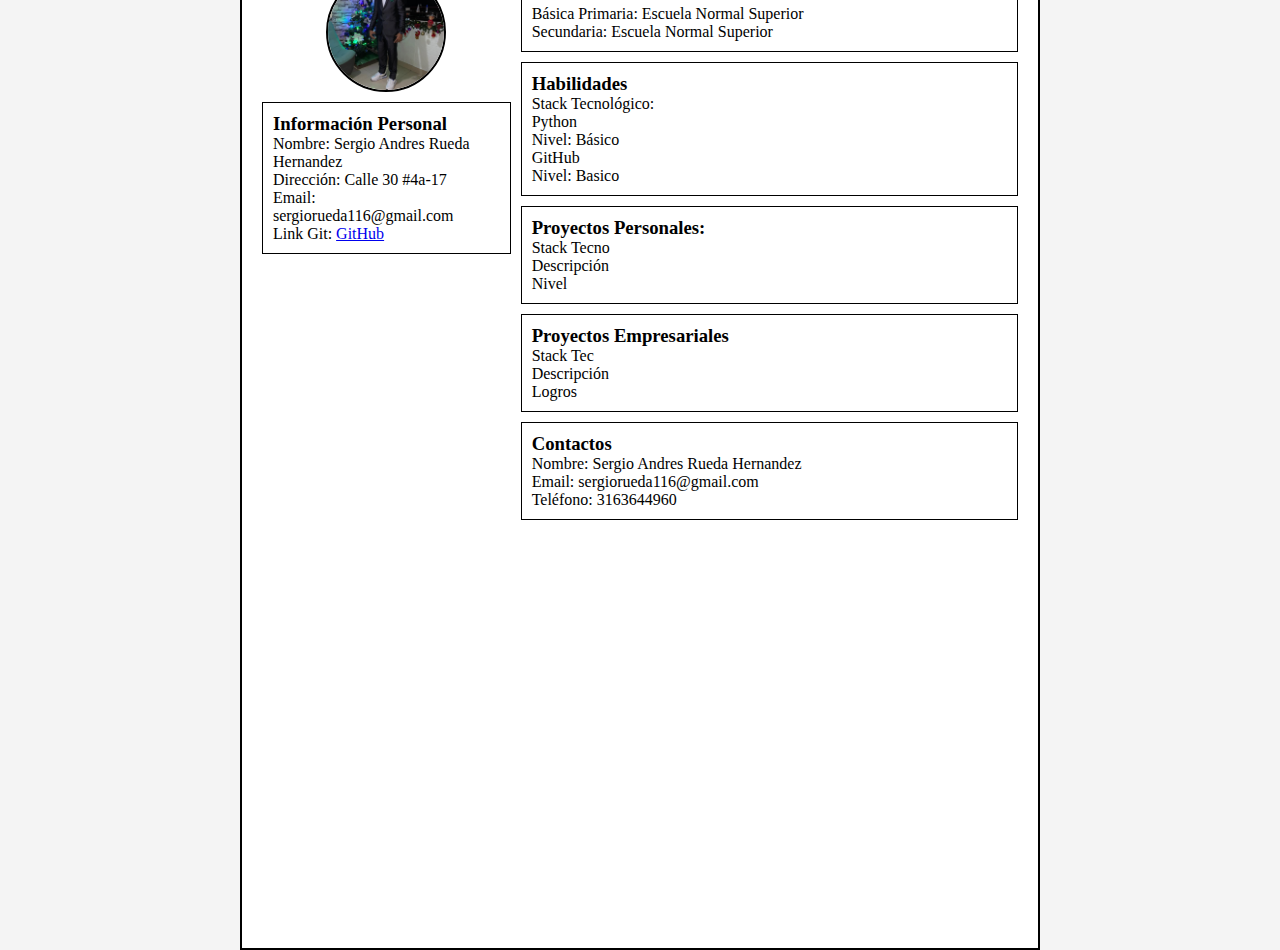
<file: Dia 2/index.html>
<!DOCTYPE html>
<html lang="es">
<head>
   
    <title>Hoja de Vida</title>
    <head>
        <style>
            * {
                margin: 0;
                padding: 0;
                box-sizing: border-box;
            }
            body {
                display: flex;
                justify-content: center;
                align-items: center;
                height: 100vh;
                background-color: #f4f4f4;
            }
            .container {
                width: 800px;
                height: 1000px;
                background: white;
                display: grid;
                grid-template-columns: 1fr 2fr;
                grid-template-rows: auto;
                gap: 10px;
                padding: 20px;
                border: 2px solid black;
            }
            .left-section {
                display: flex;
                flex-direction: column;
                align-items: center;
            }
            .profile-pic {
                width: 120px; /* Ajusta el tamaño del contenedor */
                height: 120px;
                border-radius: 50%;
                overflow: hidden; /* Evita que la imagen sobresalga */
                border: 2px solid black;
            }
            .img-profile {
                width: 100%;
                height: 100%;
                object-fit: cover;
            }
            .info-box {
                width: 100%;
                padding: 10px;
                border: 1px solid black;
                margin-top: 10px;
            }
            .right-section {
                display: flex;
                flex-direction: column;
            }
            .section {
                border: 1px solid black;
                padding: 10px;
                margin-bottom: 10px;
            }
        </style>
    </head>
    
<body>
    <div class="container">
        <div class="left-section">
            <div class="profile-pic">
                <img src="foto.jpeg" alt="Mi Foto" class="img-profile">
            </div>
            <div class="info-box">
                <h3>Información Personal</h3>
                <p>Nombre: Sergio Andres Rueda Hernandez</p>
                <p>Dirección: Calle 30 #4a-17</p>
                <p>Email: sergiorueda116@gmail.com</p>
                <p>Link Git: <a href="https://github.com/xergio-rh">GitHub</a></p>
            </div>
        </div>
        <div class="right-section">
            <div class="section">
                <h3>Información Académica</h3>
                <p>Básica Primaria: Escuela Normal Superior</p>
                <p>Secundaria: Escuela Normal Superior</p>

            </div>
            <div class="section">
                <h3>Habilidades</h3>
                <p>Stack Tecnológico:</p>
                <p>Python</p>
                <p>Nivel: Básico</p>
                <p>GitHub</p>
                <p>Nivel: Basico</p>
            </div>
            <div class="section">
                <h3>Proyectos Personales: </h3>
                <p>Stack Tecno</p>
                <p>Descripción</p>
                <p>Nivel</p>
            </div>
            <div class="section">
                <h3>Proyectos Empresariales</h3>
                <p>Stack Tec</p>
                <p>Descripción</p>
                <p>Logros</p>
            </div>
            <div class="section">
                <h3>Contactos</h3>
                <p>Nombre: Sergio Andres Rueda Hernandez</p>
                <p>Email: sergiorueda116@gmail.com</p>
                <p>Teléfono: 3163644960</p>
            </div>
        </div>
    </div>
</body>
</html>
</file>
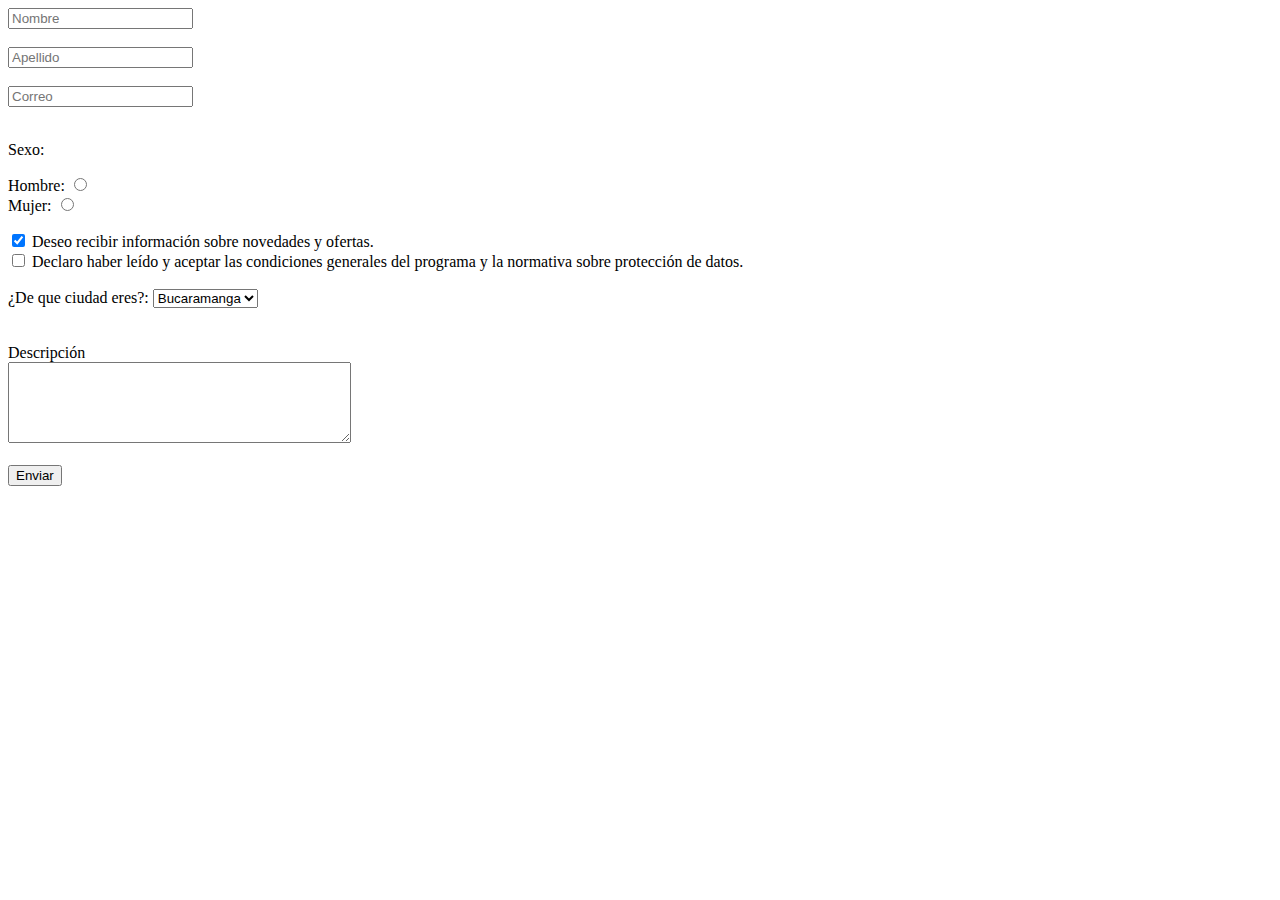
<file: Dia 4/index.html>
<!DOCTYPE html>
<html lang="en">
<head>
    <meta charset="UTF-8">
    <meta name="viewport" content="width=device-width, initial-scale=1.0">
    <title>Formulario de Registro</title>


</head>
<body>


    <form name="formularioRegistro" method="post" action="./pagina2.html"></form>

        <input type="text" name="username" placeholder="Nombre" maxlength="50"/>   <br>
        <br>
        <input type="text" lastname="userlastname" placeholder="Apellido" maxlength="50"/> <br>
        <br>
        <input type="email" name="correo" placeholder="Correo"/> <br> <br>
        <p>Sexo:</p>
        <p>
        Hombre: <input type="radio" name="citizenship" id="sexo" /><br />
        Mujer: <input type="radio" name="citizenship" id="sexo" /><br />
        </p>

        <input type= "checkbox" id="notificaciones" checked>
        <label for="notificaciones"> Deseo recibir información sobre novedades y ofertas.</label> <br>
        <input type="checkbox" id="terminos" _>
        <label for="terminos">Declaro haber leído y aceptar las condiciones generales del programa y la normativa sobre protección de datos.</label>
        
        <br>
        <br>

        <label for="opciones">¿De que ciudad eres?:</label>
        <select id="opciones" name="opciones">
            <option value="opcion1">Bucaramanga</option>
            <option value="opcion2">Giron</option>
            <option value="opcion3">Floridablanca</option>
            <option value="opcion4">Piedecuesta</option>
        </select>
        <br>
        <br>
        <br>
        Descripción
        <br>


        <textarea id="areatexto" name="textdescripcion" rows="5" cols="40" >

        </textarea>
        <br>
        <br>

        <input type="submit" value="Enviar">


    </form>





</body>
</html>
</file>
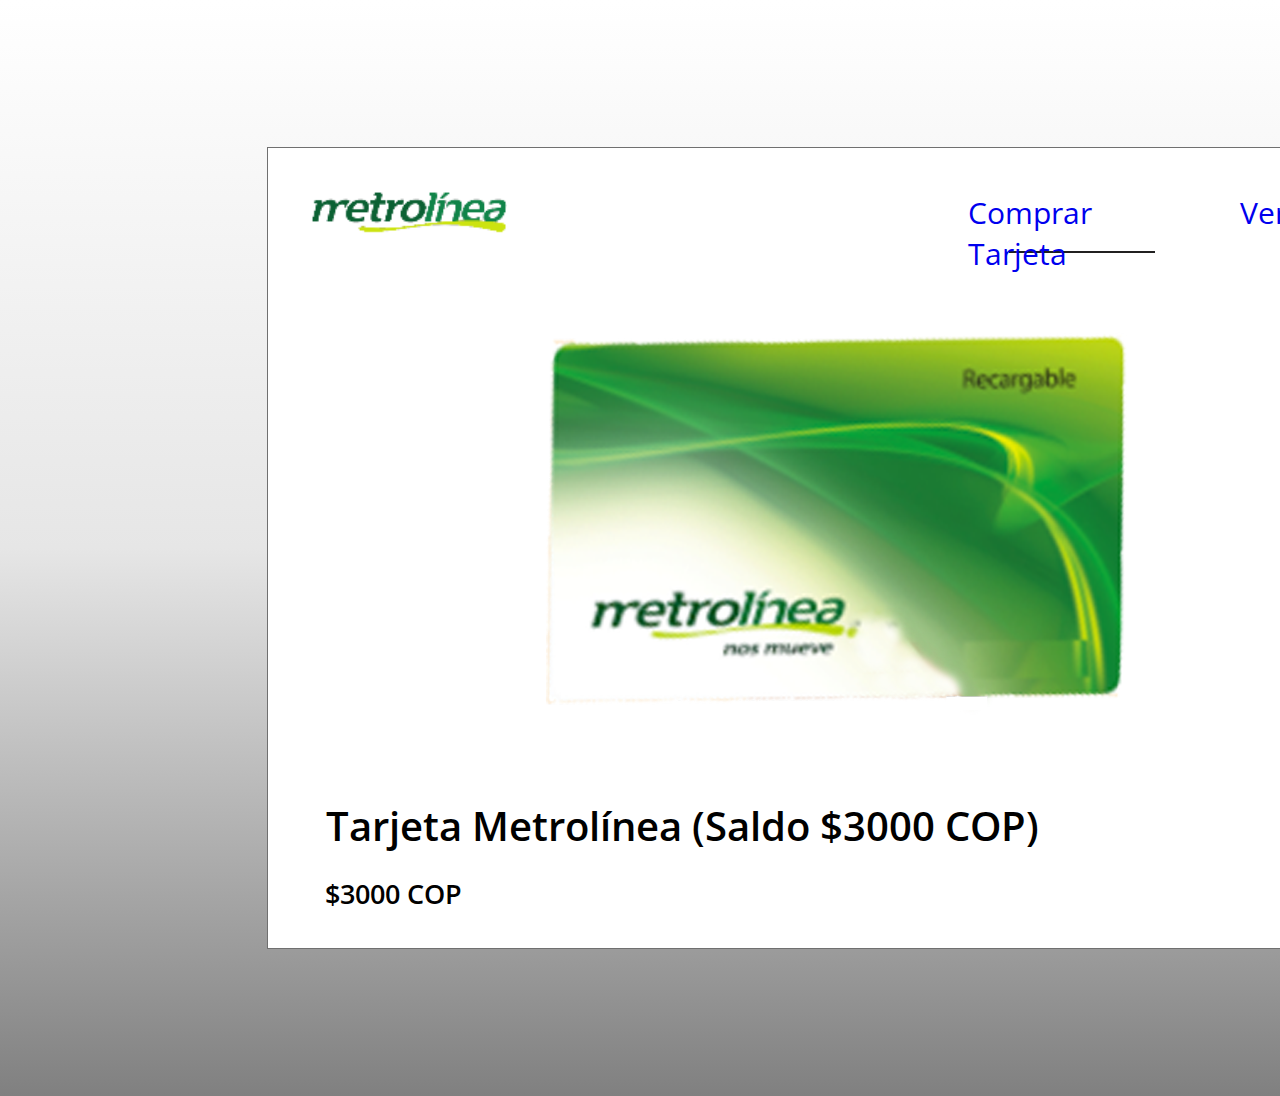
<file: Dia 7/index.html>
<!DOCTYPE html>
<html lang="en">
<head>
    <meta charset="UTF-8">
    <meta name="viewport" content="width=device-width, initial-scale=1.0">
    <title>Comprar Metrolinea</title>
    <link rel="stylesheet" href="./styles.css">

</head>
<body>
    <div class="tarjetaMetro">

        <img src="./images/Line 1.svg" alt="" class="lineaL">

        <p class="textoSaldo">Tarjeta Metrolínea (Saldo $3000 COP)</p>
        <p class="saldoCOP">$3000 COP</p>
        <a href="./index.html">
            <p class="comprarTarjeta">Comprar Tarjeta</p>
        </a>

        <a href="./indexx.html">
            <p class="verSaldo">Ver Saldo</p>
        </a>
        




        <div class="cuadroNegro">
            <div>
                <img src="./images/flechaArriba.png" alt="" class="flecha_arriba">
            </div>
            <div>
                <img src="./images/flechaAbajo.png" alt="" class="flecha_abajo">
            </div>
            <p class="cantidad">Cantidad</p>
            <img src="./images/Menu.svg" alt="" class="menuNegro">

        </div>
        <div>
            <img src="./images/metrolinea_logo.png" alt="" class="Logo">
        </div>
        <div>
            <img src="./images/Metrolinea.png" alt="" class="tarjetaMetrolinea">
        </div>
        <div class="cuadroVerde">
            <div>
                <img src="./images/1200px-Metrolínea_logo.svg@2x.png" alt="" class="logoMini">
                <p class="comprar">Comprar</p>

            </div>

        </div>
                <img src="./images/carrito.png" alt="" class="carrito">
        <div>
        <div>
            <img src="./images/lupa.png" alt="" class="lupa">
        </div>

        </div>


    </div>
    
    
</body>
</html>
</file>
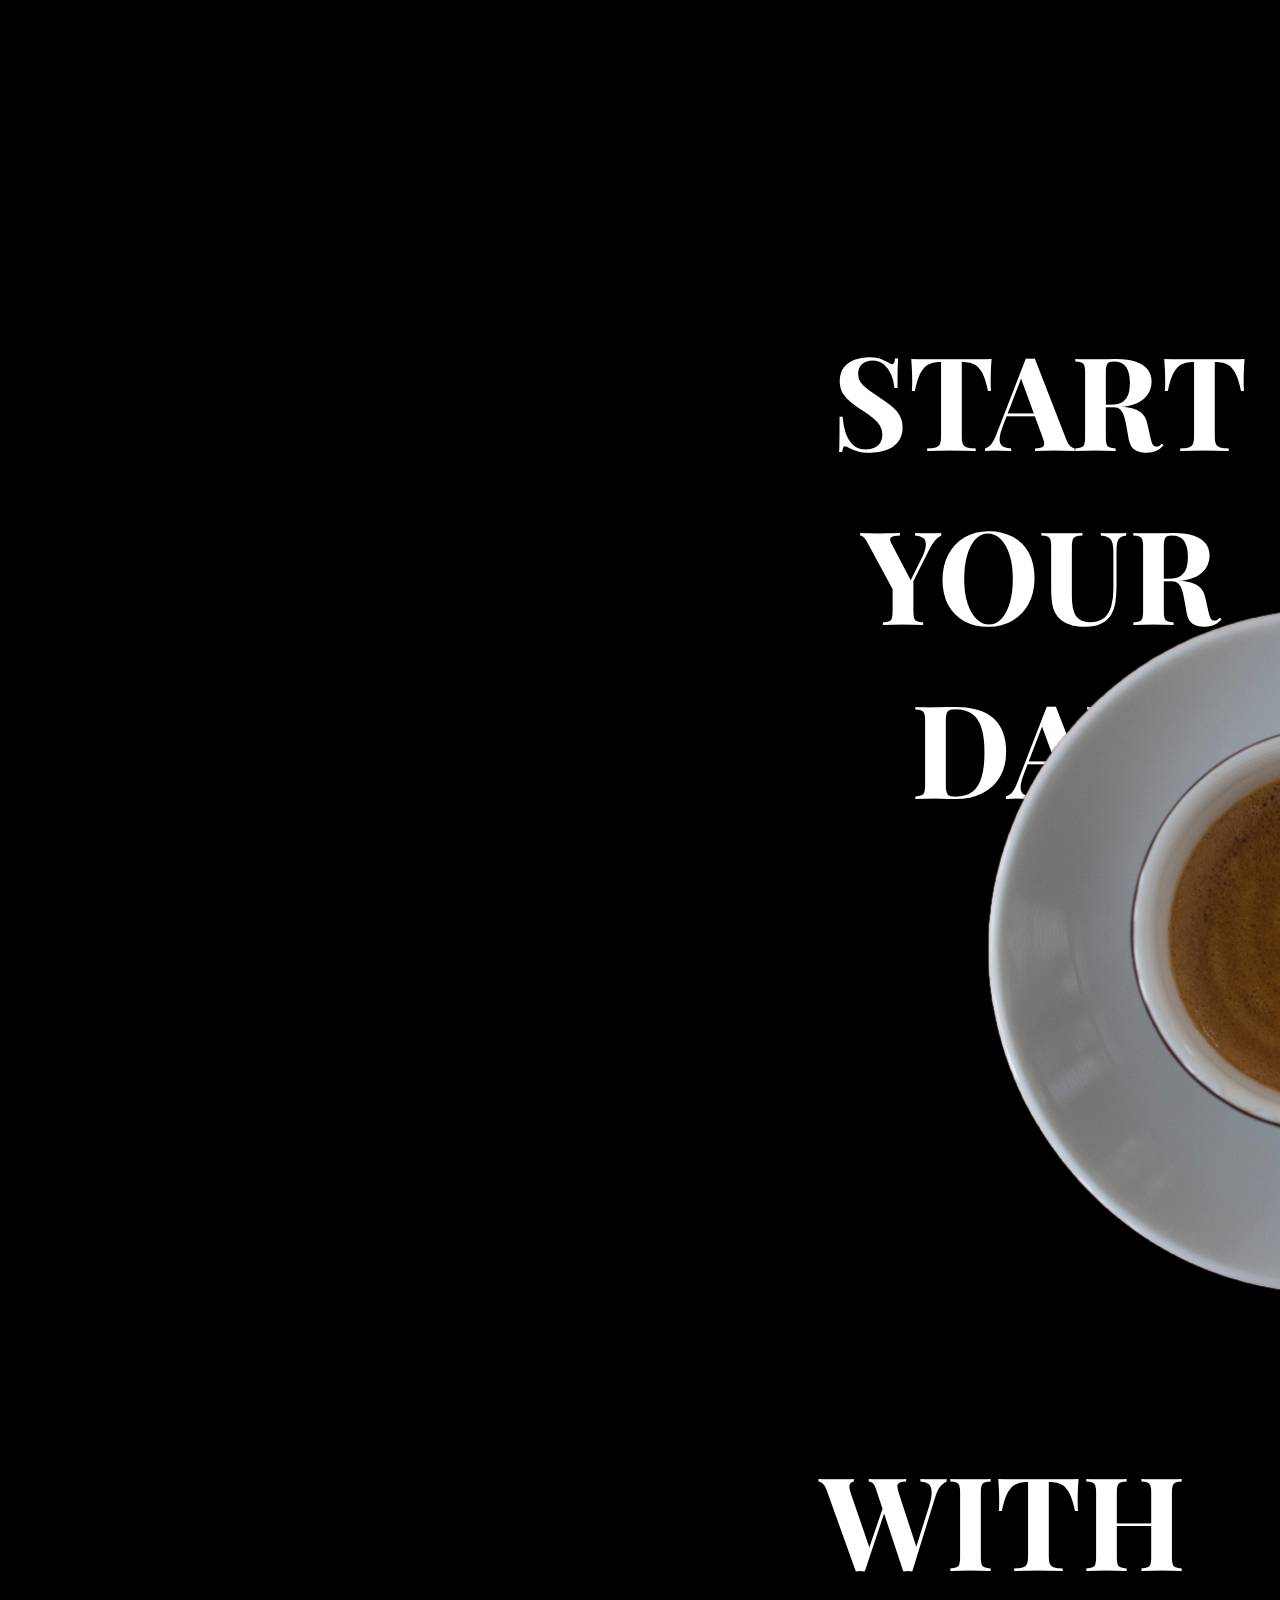
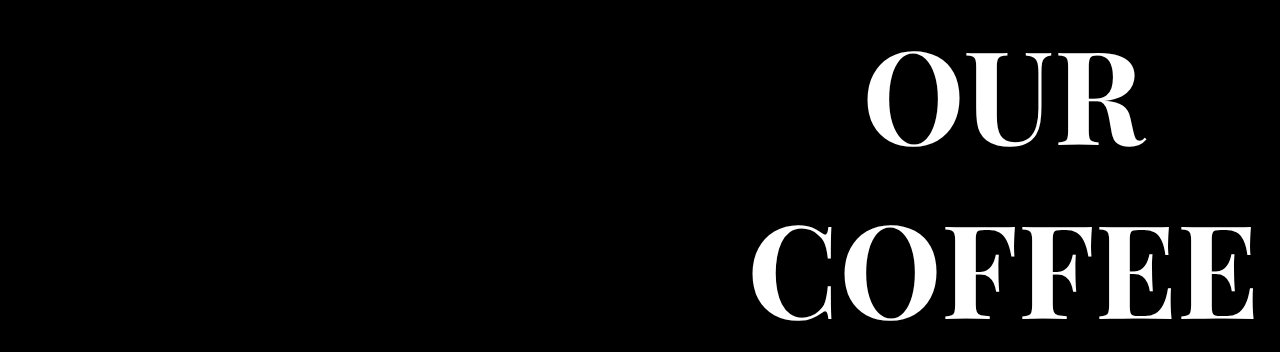
<file: Dia 8/index.html>
<!DOCTYPE html>
<html lang="en">
<head>
    <meta charset="UTF-8">
    <meta name="viewport" content="width=device-width, initial-scale=1.0">
    <title>Cafe</title>
    <link rel="stylesheet" href="./styles.css">


</head>
<body>
    <p class="title">START YOUR DAY</p>
    <p class="tittle">WITH OUR COFFEE</p>

    <div class="shopNow">
        <div>
            <p class="now">Shop Now</p>
        </div>

        

    </div>

    <img src="./imagenes/primera.png" alt="" class="primera">


    
</body>
</html>
</file>
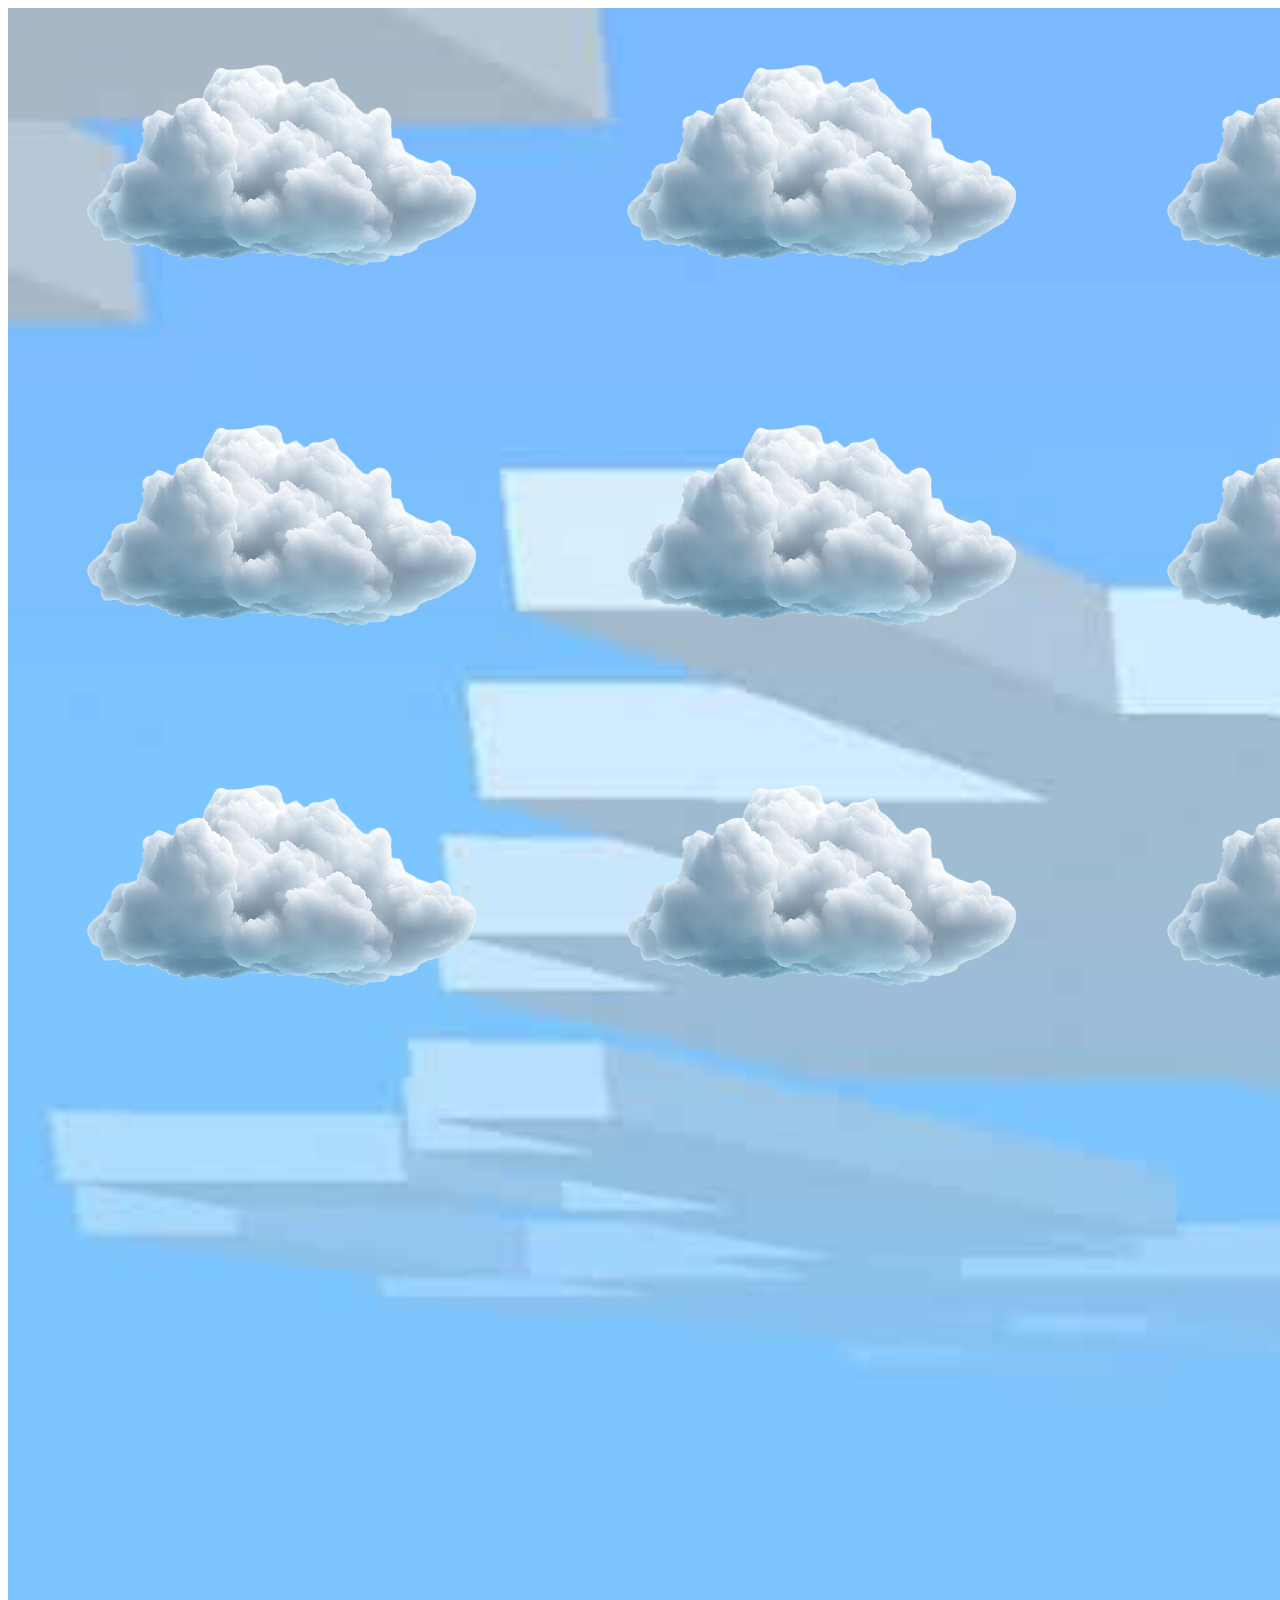
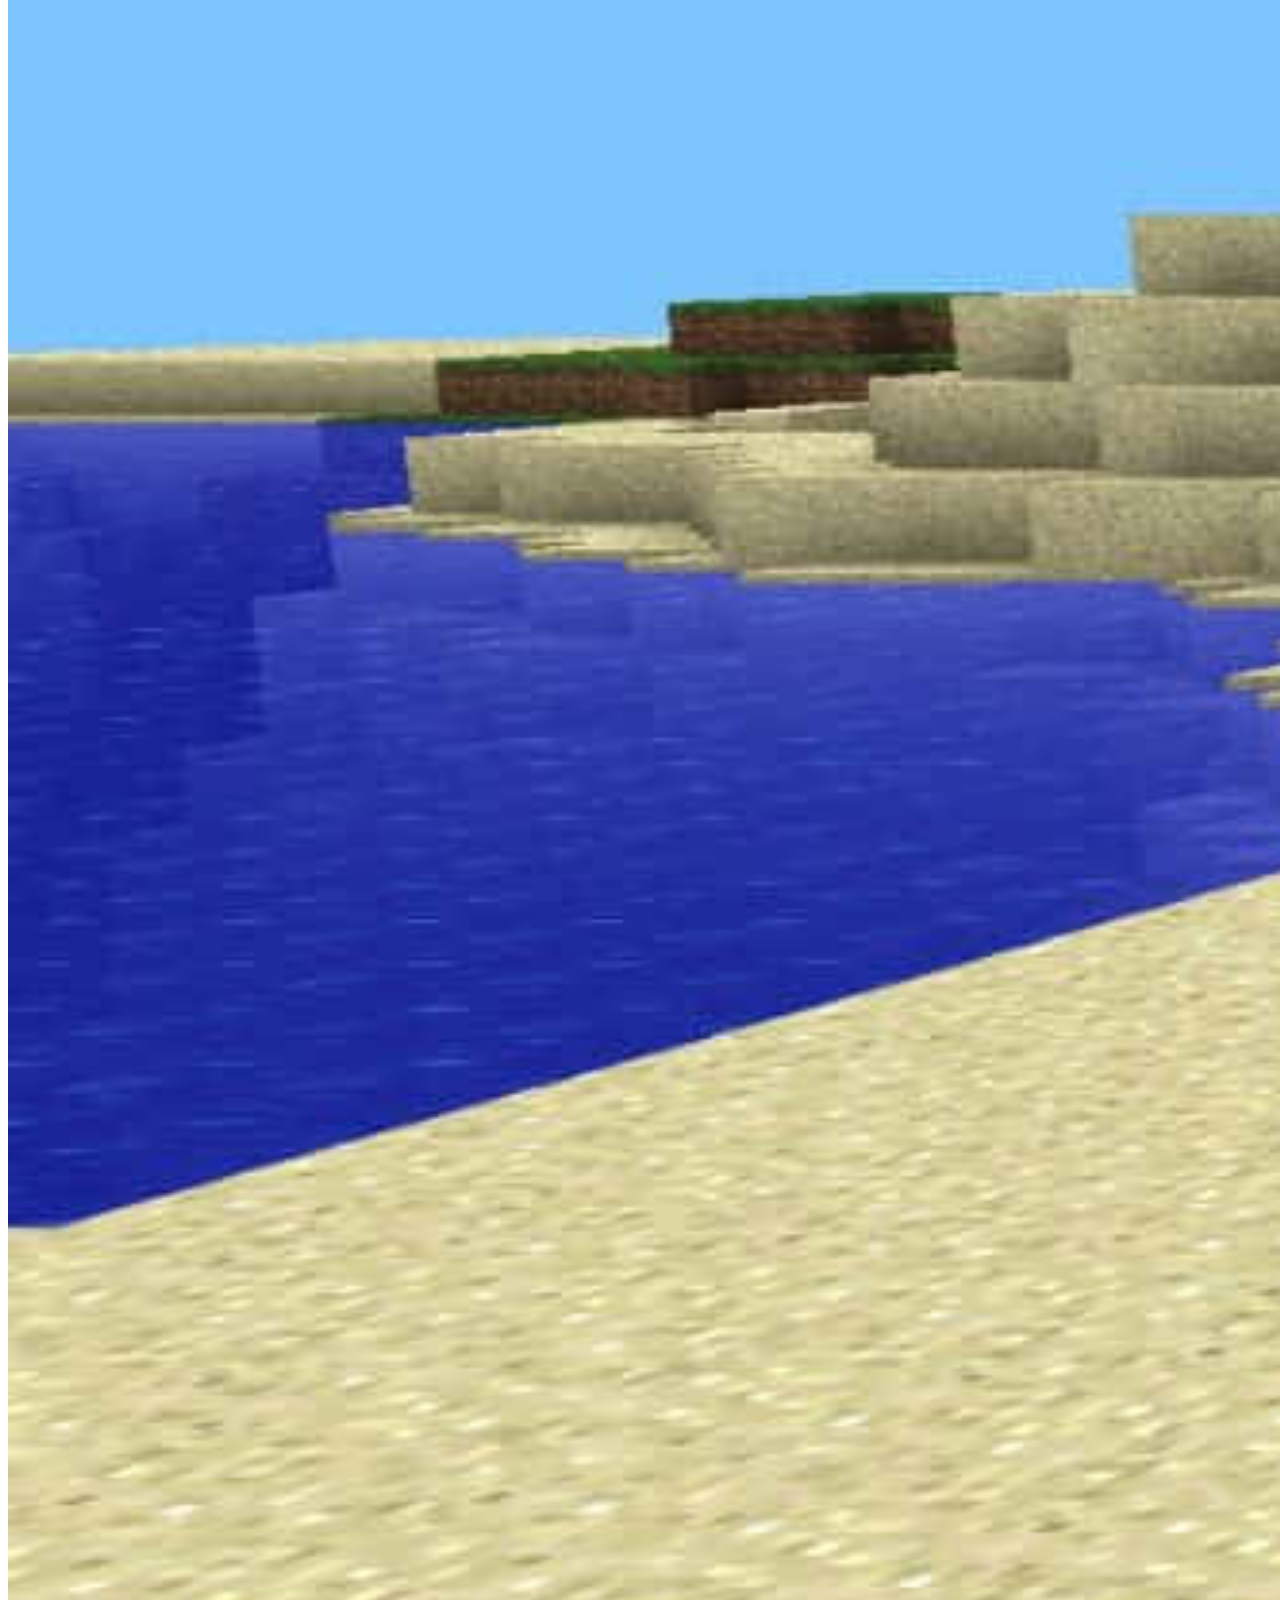
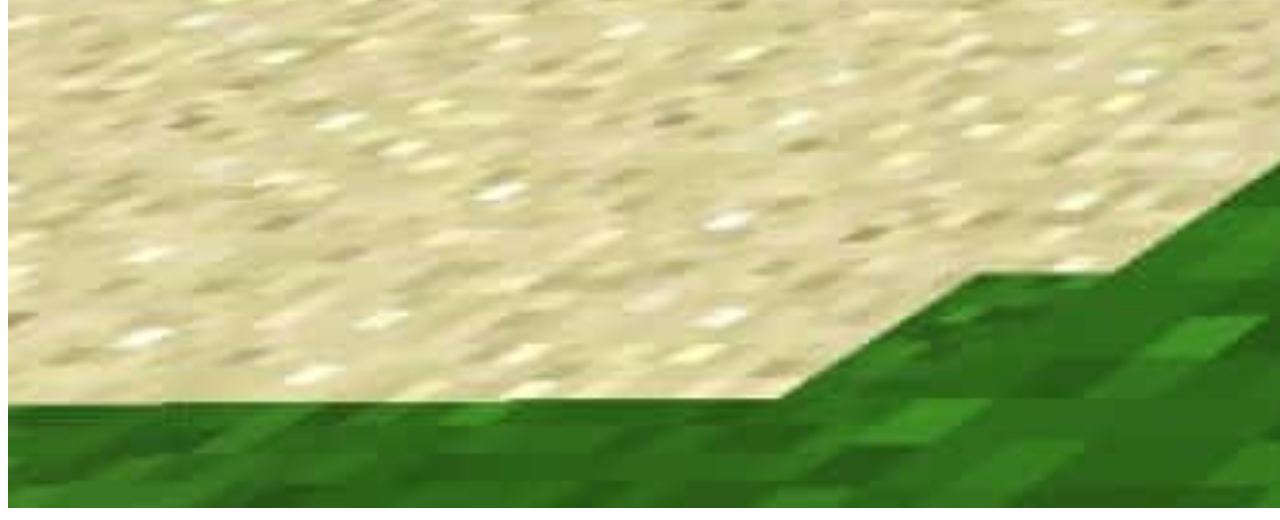
<file: Dia12/index.html>
<!DOCTYPE html>
<html lang="en">
<head>
    <meta charset="UTF-8">
    <meta name="viewport" content="width=device-width, initial-scale=1.0">
    <title>Animacion</title>
    <link rel="stylesheet" href="./styles.css">




</head>
<body>
    <img src="./images/fondo1.jpg" alt="" class="fondo">
    <div id="nube"></div>

    
        

    





    
</body>
</html>
</file>
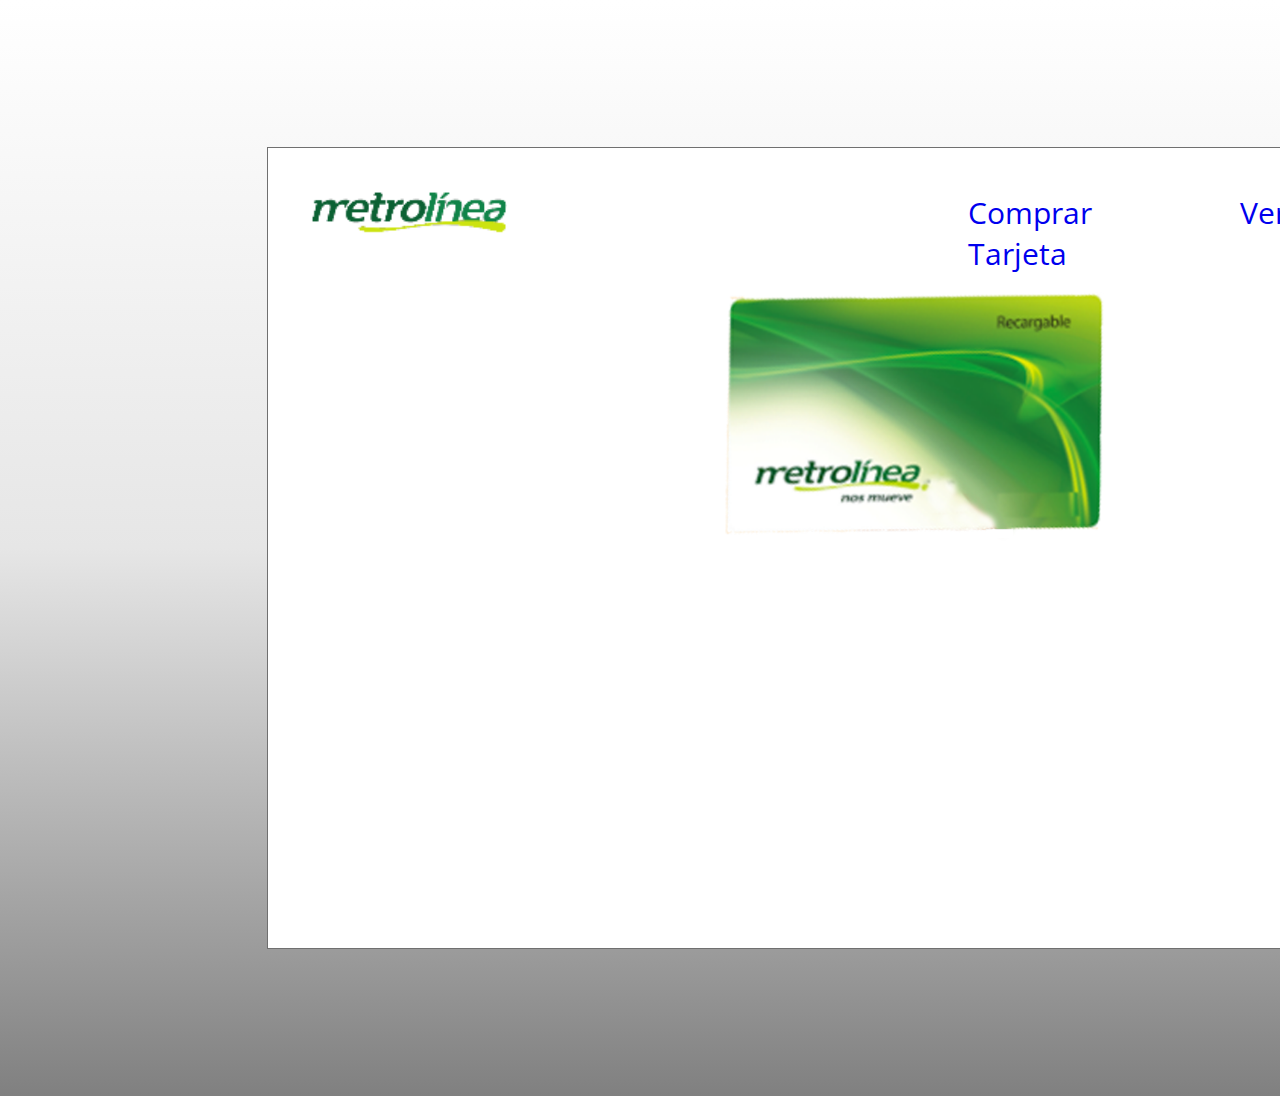
<file: Dia 7/indexx.html>
<!DOCTYPE html>
<html lang="en">
<head>
    <meta charset="UTF-8">
    <meta name="viewport" content="width=device-width, initial-scale=1.0">
    <title>Recargar</title>
    <link rel="stylesheet" href="./styles2.css">


</head>
<body>
    <div class="tarjetaMetro">

        <div class="cuadroVerde">
            <img src="./images/1200px-Metrolínea_logo.svg@2x.png" alt="" class="logoMini">
            <p class="recargar">Recargar</p>

        </div>




        <img src="./images/lupa.png" alt="" class="lupa">
        <img src="./images/carrito.png" alt="" class="carrito">

        <a href="./index.html">
            <p class="comprarTarjeta">Comprar Tarjeta</p>
        </a>

        <a href="./indexx.html">
            <p class="verSaldo">Ver Saldo</p>
        </a>

        <img src="./images/Metrolinea.png" alt="" class="tarjetaImg">



        <img src="./images/metrolinea_logo.png" alt="" class="Logo">


        <div class="cuadroNegro">
            <img src="./images/flechaArriba.png" alt="" class="flecha_arriba">
            <img src="./images/flechaAbajo.png" alt="" class="flecha_abajo">
            <p class="valor">Valor</p>

        </div>

    </div>


    
</body>
</html>
</file>
<file: Dia 7/styles.css>
body {
    width: 1920px;
    height: 1080px;
    background-image: linear-gradient(#FFFFFF,#E6E6E6,#808080);
    display: grid;
}

.tarjetaMetro {
    position: relative;
    width: 1400px;
    height: 800px;
    background-color: #FFFFFF;
    border: 1px solid #707070;
    place-self: center;

}

.cuadroNegro {
    position: absolute;
    width: 110px;
    height: 800px;
    background-color: #212020;
    right: 0px;
}

.Logo {
    position: absolute;
    width: 196px;
    height: 44px;
    top: 43px;
    left: 43px;
}

.tarjetaMetrolinea {
    position: absolute;
    width: 884px;
    height: 497px;
    top: 122px;
    left: 127px;
    right: 389px;

}

.cuadroVerde {
    position: absolute;
    width: 160px;
    height: 114px;
    background-color: #D5FF43;
    top: 647px;
    right: 160px;

}

.logoMini {
    position: absolute;
    width: 129px;
    height: 29px;
    top: 29px;
    right: 16px;
}

.carrito {
    position: absolute;
    width: 33px;
    height: 32px;
    top: 51.5px;
    right: 143.33px;
}

.lupa {
    position: absolute;
    width: 27px;
    height: 27px;
    top: 51.75px;
    right: 249.3px;


}

.flecha_arriba {
    position: absolute;
    width: 24px;
    height: 14px;
    top: 40px;
    right: 43.2px;

}

.flecha_abajo {
    position: absolute;
    width: 24px;
    height: 14px;
    right: 43.2px;
    top: 746px;
}


@font-face {
    font-family:"semibold" ;
    src: url("./tipografia/OpenSans-SemiBold.ttf");
}

@font-face {
    font-family:"regular" ;
    src: url("./tipografia/OpenSans-Regular.ttf");
}

.textoSaldo{
    font-family: "semibold";
    font-size: 40px;
    position: absolute;
    top: 610px;
    left: 58px;
    width: 800px;
    height: 55px;
}

.saldoCOP {
    font-family: "semibold";
    position: absolute;
    font-size: 27px;
    width: 150px;
    height: 37px;
    top: 700px;
    left: 57px;

}

.comprarTarjeta {
    font-family: "regular";
    position: absolute;
    font-size: 30px;
    width: 230px;
    height: 41px;
    top: 14px;
    right: 470px;

}

.verSaldo {
    font-family: "regular";
    position: absolute;
    font-size: 30px;
    width: 132px;
    height: 41px;
    top: 14px;
    right: 296px;

}

.comprar {
    font-family: "semibold";
    position: absolute;
    font-size: 26px;
    width: 111px;
    height: 36px;
    top: 45px;
    right: 24px;
}

.cantidad {
    font-family: "regular";
    position: absolute;
    color: #FFFFFF;
    font-size: 20px;
    width: 84px;
    height: 27px;
    top: 149px;
    right: 13px;


}

.menuNegro {
    position: absolute;
    font-family: "regular";
    width: 23px;
    height: 187px;
    right: 47px;
    top: 307px;

}

.lineaL {
    position: absolute;
    width: 146px;
    height: 2px;
    left: 740.5px;
    top: 102.5px;
}
</file>
<file: Dia 8/styles.css>
@font-face {
    font-family: "titulos";
    src: url(./tipografias/PlayfairDisplay-VariableFont_wght.ttf);
}

@font-face {
    font-family: "subtitulos";
    src: url(./tipografias/Barlow-Bold.ttf);
}

@font-face {
    font-family: "texto";
    src: url(./tipografias/OpenSauceOne-SemiBold.ttf);
}

body {
    background-color: black;
    width: 1920px;
    height: 1080px;

    
}


.title {
    position: absolute;
    font-family: "titulos";
    font-size: 130px;
    color: white;
    text-align: center;
    justify-content: center;
    left: 800px;
    font-weight: 700;
    top: 180px; 
    
}

.primera {
    position: absolute;
    width: 700px;
    height: auto;
    top: 600px;
    left: 980px;
}

.tittle {
    position: absolute;
    font-family: "titulos";
    font-size: 130px;
    color: white;
    text-align: center;
    justify-content: center;
    font-weight: 700;
    left: 725px;
    top: 1300px;
}

.logo {
    position: absolute;
    font-family: "subtitulos";
    font-size: 50px;
    color: white;
    text-align: center;
    justify-content: center;
    left: 500px;
    top: -50px;

}
.home {
    position: absolute;
    font-family: "texto";
    font-size: 35px;
    color: white;
    text-align: center;
    justify-content: center;
    left: 1675px;
    top: -25px;

}

.about {
    position: absolute;
    font-family: "texto";
    font-size: 35px;
    color: white;
    text-align: center;
    justify-content: center;
    left: 1850px;
    top: -25px;
}

.menu {
    position: absolute;
    font-family: "texto";
    font-size: 35px;
    color: white;
    text-align: center;
    justify-content: center;
    left: 2025px;
    top: -25px;
}

.contact {
    position: absolute;
    font-family: "texto";
    font-size: 35px;
    color: white;
    text-align: center;
    justify-content: center;
    left: 2200px;
    top: -25px;
}

.cuadroShop {
    position: absolute;
    width: 280px;
    height: 70px;
    background-color: #d67900;
    top: 1650px;
    left:  1230px;

}

.sp {
    position: absolute;
    font-family: "texto";
    font-size: 30px;
    top: -15px;
    left: 60px;

}
.segunda {
    position: absolute;
    width: 1200px;
    height: auto;
    top: 1800px;
    left: 100px;

}

.secondtitle {
    position: absolute;
    font-family: "titulos";
    font-size: 130px;
    color: white;
    text-align: center;
    justify-content: center;
    font-weight: 700;
    left: 1800px;
    top: 1850px;


}

.texto {
    position: absolute;
    font-family: "texto";
    font-size: 28px;
    color: white;
    text-align: center;
    justify-content: center;
    font-weight: 100;
    left: 1800px;
    top: 2150px;

}

.cuadroLearn {
    position: absolute;
    width: 280px;
    height: 70px;
    background-color: #d67900;
    top: 2350px;
    left:  1800px;


}

.learnMore {

    position: absolute;
    font-family: "texto";
    font-size: 30px;
    top: -15px;
    left: 60px;
}

.titleTwo {
    position: absolute;
    font-family: "titulos";
    font-size: 100px;
    color: white;
    text-align: center;
    justify-content: center;
    font-weight: 700;
    left: 100px;
    top: 2800px;
    width: 900px;
    height: auto;

}

.textTwo {
    position: absolute;
    font-family: "texto";
    font-size: 28px;
    color: white;
    text-align: center;
    justify-content: center;
    font-weight: 100;
    left: 150px;
    top: 3350px;


}

.cuadroMore {
    position: absolute;
    width: 280px;
    height: 70px;
    background-color: #d67900;
    top: 3450px;
    left:  150px;

}

.learn {
    position: absolute;
    font-family: "texto";
    font-size: 30px;
    top: -15px;
    left: 60px;

}

.thirdImg {
    position: absolute;
    width: 700px;
    height: auto;
    top: 2900px;
    left: 1800px;


}

.otherText {
    position: absolute;
    font-family: "titulos";
    font-size: 100px;
    color: white;
    text-align: center;
    justify-content: center;
    left: 100px;
    font-weight: 700;
    top: 3800px; 
}
.cuadro1 {
    position: absolute;
    width: 500px;
    height: 550px;
    top: 4200px;
    left: 200px;
    border: 1px solid #d67900;
    opacity: 1;
}

.cuadro2 {
    position: absolute;
    width: 500px;
    height: 550px;
    top: 4200px;
    right:  200px;
    border: 1px solid #d67900;
    opacity: 1;
}

.cuadro3 {
    position: absolute;
    width: 500px;
    height: 550px;
    top: 4200px;
    left: 1100px;
    border: 1px solid #d67900;
    opacity: 1;
}

.imagen1 {
    position: absolute;
    width: 150px;
    height: auto;
    top: 4100px;
    left: 380px;

}

.imagen2 {
    position: absolute;
    width: 150px;
    height: auto;
    top: 4100px;
    left: 1280px;
}

.imagen3 {
    position: absolute;
    width: 150px;
    height: auto;
    top: 4100px;
    right:  380px;
}

.mocha1 {
    position: absolute;
    font-family: "subtitulo";
    font-size: 40px;
    color: white;
    text-align: center;
    justify-content: center;
    left: 390px;
    top: 4275px;
    font-weight: 1500;

}

.mocha2 {
    position: absolute;
    font-family: "subtitulo";
    font-size: 40px;
    color: white;
    text-align: center;
    justify-content: center;
    right:  390px;
    top: 4275px;
    font-weight: 1500;


}

.mocha3 {
    position: absolute;
    font-family: "subtitulo";
    font-size: 40px;
    color: white;
    text-align: center;
    justify-content: center;
    left: 1290px;
    top: 4275px;
    font-weight: 1500;

}

.espresso1 {
    position: absolute;
    font-family: "texto";
    font-size: 25px;
    color: white;
    text-align: center;
    justify-content: center;
    left: 390px;
    top: 4410px;
    font-weight: -100;

}

.espresso2 {
    position: absolute;
    font-family: "texto";
    font-size: 25px;
    color: white;
    text-align: center;
    justify-content: center;
    left: 1290px;
    top: 4410px;
    font-weight: -100;

}

.espresso3 {
    position: absolute;
    font-family: "texto";
    font-size: 25px;
    color: white;
    text-align: center;
    justify-content: center;
    right: 390px;
    top: 4410px;
    font-weight: -100;

}

.choco1 {
    position: absolute;
    font-family: "texto";
    font-size: 25px;
    color: white;
    text-align: center;
    justify-content: center;
    left: 390px;
    top: 4450px;
    font-weight: -100;
}

.choco2 {
    position: absolute;
    font-family: "texto";
    font-size: 25px;
    color: white;
    text-align: center;
    justify-content: center;
    left: 1290px;
    top: 4450px;
    font-weight: -100;
}

.choco3 {
    position: absolute;
    font-family: "texto";
    font-size: 25px;
    color: white;
    text-align: center;
    justify-content: center;
    right: 380px;
    top: 4450px;
    font-weight: -100;
}

.milk1 {
    position: absolute;
    font-family: "texto";
    font-size: 25px;
    color: white;
    text-align: center;
    justify-content: center;
    left: 390px;
    top: 4490px;
    font-weight: -100;
}

.milk2 {
    position: absolute;
    font-family: "texto";
    font-size: 25px;
    color: white;
    text-align: center;
    justify-content: center;
    left: 1290px;
    top: 4490px;
    font-weight: -100;
}

.milk3 {
    position: absolute;
    font-family: "texto";
    font-size: 25px;
    color: white;
    text-align: center;
    justify-content: center;
    right: 340px;
    top: 4490px;
    font-weight: -100;
}

.last1 {
    position: absolute;
    width: 280px;
    height: 70px;
    background-color: #d67900;
    top: 4650px;
    left:  330px;

}

.last2 {
    position: absolute;
    width: 280px;
    height: 70px;
    background-color: #d67900;
    top: 4650px;
    left:  1230px;

}

.last3 {
    position: absolute;
    width: 280px;
    height: 70px;
    background-color: #d67900;
    top: 4650px;
    right: 280px;

}

.learn1 {
    position: absolute;
    font-family: "texto";
    font-size: 30px;
    top: -15px;
    left: 60px;

}

.learn2 {
    position: absolute;
    font-family: "texto";
    font-size: 30px;
    top: -15px;
    left: 60px;

}

.learn3 {
    position: absolute;
    font-family: "texto";
    font-size: 30px;
    top: -15px;
    left: 60px;

}

.lineO {
    position: absolute;
    width: 900px;
    background-color: #d67900;
    top: 4900px;
    height: 3px;
    left: 900px;

}

.abouT {
    position: absolute;
    font-family: "subtitulos";
    width: 300px;
    font-size: 65px;
    height: auto;
    top: 5100px;
    left: 300px;
    color: white;
}

.us {
    position: absolute;
    font-family: "subtitulos";
    width: 300px;
    font-size: 65px;
    height: auto;
    top: 5100px;
    left: 515px;
    color: #d67900;
}

.contacT {
    position: absolute;
    font-family: "subtitulos";
    width: 300px;
    font-size: 65px;
    height: auto;
    top: 5100px;
    left: 1150px;
    color: white;
    }

    .Us {
        position: absolute;
        font-family: "subtitulos";
        width: 300px;
        font-size: 65px;
        height: auto;
        top: 5100px;
        left: 1415px;
        color: #d67900;
    }

.opening {
        position: absolute;
        font-family: "subtitulos";
        width: 300px;
        font-size: 65px;
        height: auto;
        top: 5100px;
        right: 500px;
        color: white;
}

.hourse {
    position: absolute;
    font-family: "subtitulos";
    width: 300px;
    font-size: 65px;
    height: auto;
    top: 5100px;
    right: 235px;
    color:#d67900;
    ;
}

.text1 {
    
    position: absolute;
    font-family: "texto";
    font-size: 28px;
    color: white;
    text-align: center;
    justify-content: center;
    font-weight: 100;
    left: 180px;
    top: 5300px;
    width: 600px;
      
}

.text2 {
    
    position: absolute;
    font-family: "texto";
    font-size: 28px;
    color: white;
    text-align: center;
    justify-content: center;
    font-weight: 100;
    left: 1030px;
    top: 5300px;
    width: 600px;
      
}

.text3 {
    
    position: absolute;
    font-family: "texto";
    font-size: 28px;
    color: white;
    text-align: center;
    justify-content: center;
    font-weight: 100;
    right: 270px;
    top: 5300px;
    width: 600px;
      
}

.lineA {
    position: absolute;
    width: 900px;
    background-color: #d67900;
    top: 5700px;
    height: 3px;
    left: 900px;

}

.final {
    position: absolute;
    font-family: "texto";
    font-size: 20px;
    color: white;
    text-align: center;
    justify-content: center;
    font-weight: 100;
    left: 1000px;
    top: 5700px;
    width: 600px;
      
}

.cl {
    position: absolute;
    font-family: "texto";
    font-size: 20px;
    color: #d67900;
    text-align: center;
    justify-content: center;
    font-weight: 100;
    left: 1195px;
    top: 5700px;
    width: 600px;
      
}

.line {
    position: absolute;
    width: 200px;
    background-color: white;
    top: 2075px;
    height: 3px;
    left: 1550px;

}


.home::after,
.about::after,
.menu::after,
.contact::after {
    content: "";
    position: absolute;
    left: 0;
    bottom: -2px;
    width: 0%;
    height: 2px;
    background-color: #d67900;
    transition: width 0.3s ease-in-out;
}

.home:hover::after,
.about:hover::after,
.menu:hover::after,
.contact:hover::after{
    width: 100%;
}
</file>
<file: Dia12/styles.css>
.fondo{
    position: relative;
    width: 7380px;
    height: 3700px;
}

.sol {
    position: absolute;
    width: 1000px;
    height: 800px;
    top: 0px;
}



#nube {
    position: absolute;
    width: 2000px;
    height: 1000px;
    top: 0px;
    background: url(./images/nube-removebg-preview.png);
    margin: auto;
    animation: salir 2s;

}

@keyframes salir {
    from{background-position: 0%;}
    to{background-position: 60%;}


}
</file>
<file: Dia 7/styles2.css>
body {
    width: 1920px;
    height: 1080px;
    background-image: linear-gradient(#FFFFFF,#E6E6E6,#808080);
    display: grid;
}

.tarjetaMetro {
    position: relative;
    width: 1400px;
    height: 800px;
    background-color: #FFFFFF;
    border: 1px solid #707070;
    place-self: center;

}

.cuadroNegro {
    position: absolute;
    width: 110px;
    height: 800px;
    background-color: #212020;
    right: 0px;
    top: 0px;
}

.Logo {
    position: absolute;
    width: 196px;
    height: 44px;
    top: 43px;
    left: 43px;
}

.tarjetaImg {
    position: absolute;
    width: 576px;
    height: 324px;
    top: 103px;
    right: 465px;

}

.lupa {
    position: absolute;
    width: 27px;
    height: 27px;
    top: 51.75px;
    right: 249.3px;


}

.carrito {
    position: absolute;
    width: 33px;
    height: 32px;
    top: 51.5px;
    right: 143.33px;
}

@font-face {
    font-family:"semibold" ;
    src: url("./tipografia/OpenSans-SemiBold.ttf");
}

@font-face {
    font-family:"regular" ;
    src: url("./tipografia/OpenSans-Regular.ttf");
}

.comprarTarjeta {
    font-family: "regular";
    position: absolute;
    font-size: 30px;
    width: 230px;
    height: 41px;
    top: 14px;
    right: 470px;

}

.verSaldo {
    font-family: "regular";
    position: absolute;
    font-size: 30px;
    width: 132px;
    height: 41px;
    top: 14px;
    right: 296px;

}

.cuadroVerde {
    position: absolute;
    width: 160px;
    height: 114px;
    background-color: #D5FF43;
    top: 647px;
    right: 160px;

}

.logoMini {
    position: absolute;
    width: 129px;
    height: 29px;
    top: 29px;
    right: 16px;
}

.recargar {
    font-family: "semibold";
    position: absolute;
    font-size: 26px;
    width: 111px;
    height: 36px;
    top: 45px;
    right: 24px;
}

.flecha_arriba {
    position: absolute;
    width: 24px;
    height: 14px;
    top: 40px;
    right: 43.2px;

}

.flecha_abajo {
    position: absolute;
    width: 24px;
    height: 14px;
    right: 43.2px;
    top: 746px;
}

.valor {
    font-family: "regular";
    position: absolute;
    color: #FFFFFF;
    font-size: 20px;
    width: 84px;
    height: 27px;
    top: 149px;
    right: 0px;


}

.lineaL {
    position: absolute;
    width: 84px;
    height: 2px;
    left: 995.75px;
    top: 102.5px;
}

.pepito {
    font-family: "semibold";
    position: absolute;
    width: 700px;
    height: 55px;
    top: 400px;
    left: 301px;
    font-size: 40px;
}

.sado {
    position: absolute;
    font-family: "semibold";
    width: 350px;
    height: 37px;
    font-size: 27px;
    top: 477px;
    left: 483px;

}

.escogido {
    position: absolute;
    font-family: "semibold";
    width: 200px;
    height: 37px;
    font-size: 27px;
    top: 544px;
    left: 539px;

}

.cuadroSaldo {
    position: absolute;
    width: 288px;
    height: 58px;
    top: 630px;
    left: 495px;
    border: 1px solid #707070;
    border-radius: 10px;
    opacity: 1;
}

.total {
    font-family: "semibold";
    position: absolute;
    width: 77px;
    height: 37px;
    font-size: 27px;
    top: -15px;
    left: 104px;
    opacity: 50%;
    

}

.primero {
    font-family: "regular";
    position: absolute;
    width: 57px;
    height: 27px;
    font-size: 20px;
    top: 307px;
    left: 27px;
    opacity: 100%;
    color: #FFFFFF80;
}

.segundo {
    font-family: "regular";
    position: absolute;
    width: 57px;
    height: 27px;
    font-size: 20px;
    top: 387px;
    left: 27px;
    opacity: 100%;
    color: #FFFFFF;
}

.tercero {
    font-family: "regular";
    position: absolute;
    width: 57px;
    height: 27px;
    font-size: 20px;
    top: 467px;
    left: 27px;
    opacity: 100%;
    color: #FFFFFF80;
}
</file>
